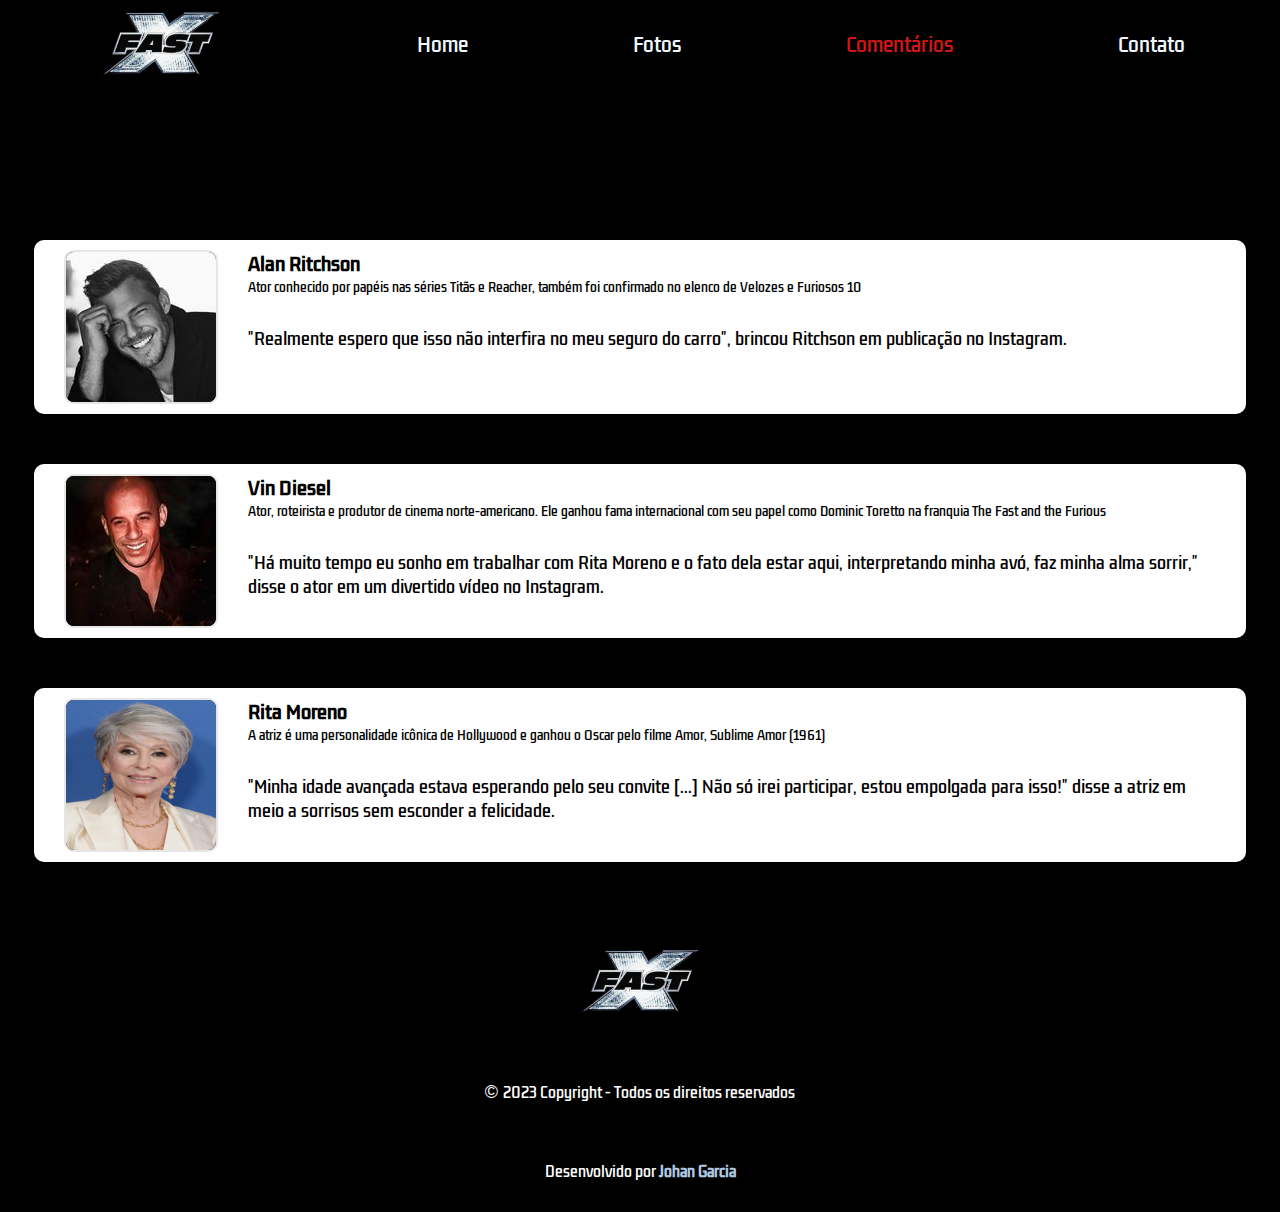
<file: comentarios.html>
<!DOCTYPE html>
<html lang="en">
<head>
    <meta charset="UTF-8">
    <meta http-equiv="X-UA-Compatible" content="IE=edge">
    <meta name="viewport" content="width=device-width, initial-scale=1.0">
    <title>Fast X - Comentários</title>
    <link rel="icon" type="image/png" href="./midia/icon.png">
    <link rel="stylesheet" href="./styles-comentarios.css">
</head>
<body>
    <header>
        <a href="./index.html">
        <img id="logo" src="./midia/logo.jpg">
        </a>
        <nav>
            <ul>
                <a href="./index.html">
                    <li>Home</li>
                </a>
                <a href="./fotos.html">
                    <li>Fotos</li>
                </a>
                <a href="./comentarios.html">
                    <li class="active">Comentários</li>
                </a>
                <a href="./contato.html">
                    <li>Contato</li>
                </a>
            </ul>
        </nav>
    </header>

    <div class="comment-container">
        <div class="content-container">
            <div class="card-comment">
                <div class="img">
                    <img src="./midia/comments/alan-ritchson.jpg">
                </div>
                <div class="profile-comment">
                    <span class="title-comment">Alan Ritchson</span>
                    <span class="about-title">
                        Ator conhecido por papéis nas séries Titãs e Reacher, 
                        também foi confirmado no elenco de Velozes e Furiosos 10
                    </span>
                    <div class="content-comment desktop">
                        <p>
                            "Realmente espero que isso não interfira no meu seguro do carro", 
                            brincou Ritchson em publicação no Instagram.
                        </p>                    
                    </div>
                </div>
                <div class="content-comment mobile">
                    <p>
                        "Realmente espero que isso não interfira no meu seguro do carro", 
                        brincou Ritchson em publicação no Instagram.
                    </p>                    
                </div>
            </div>
            <div class="card-comment">
                <div class="img">
                    <img src="./midia/comments/vin-diesel.jpg">
                </div>
                <div class="profile-comment">
                    <span class="title-comment">Vin Diesel</span>
                    <span class="about-title">
                        Ator, roteirista e produtor de cinema norte-americano.  
                        Ele ganhou fama internacional com seu papel como Dominic Toretto na franquia The Fast and the Furious
                    </span>
                    <div class="content-comment desktop">
                        <p>
                            "Há muito tempo eu sonho em trabalhar com Rita Moreno e o fato dela estar aqui, 
                            interpretando minha avó, faz minha alma sorrir," disse o ator em um divertido vídeo no Instagram.
                        </p>                    
                    </div>
                </div>
                <div class="content-comment mobile">
                    <p>
                        "Há muito tempo eu sonho em trabalhar com Rita Moreno e o fato dela estar aqui, 
                        interpretando minha avó, faz minha alma sorrir," disse o ator em um divertido vídeo no Instagram.
                    </p>                    
                </div>
            </div>
            <div class="card-comment">
                <div class="img">
                    <img src="./midia/comments/rita-moreno.jpg">
                </div>
                <div class="profile-comment">
                    <span class="title-comment">Rita Moreno</span>
                    <span class="about-title">
                        A atriz é uma personalidade icônica de Hollywood e ganhou o Oscar 
                        pelo filme Amor, Sublime Amor (1961)
                    </span>
                    <div class="content-comment desktop">
                        <p>
                            "Minha idade avançada estava esperando pelo seu convite [...] Não só irei participar, 
                            estou empolgada para isso!" disse a atriz em meio a sorrisos sem esconder a felicidade.
                        </p>                    
                    </div>
                </div>
                <div class="content-comment mobile">
                    <p>
                        "Minha idade avançada estava esperando pelo seu convite [...] Não só irei participar, 
                        estou empolgada para isso!" disse a atriz em meio a sorrisos sem esconder a felicidade.
                    </p>                    
                </div>
            </div>
        </div>
    </div>

    <footer>
        <a href="./index.html">
            <img style="object-fit: contain;" id="logo" src="./midia/logo.jpg">
        </a>
        <span><span class="copy">&copy </span>2023 Copyright - Todos os direitos reservados</span>
        <span>Desenvolvido por <a class="cta-johan" href="https://api.whatsapp.com/send?phone=5588993409497&text=Ol%C3%A1%2C%20tenho%20um%20projeto%20em%20mente%20e%20gostaria%20que%20voc%C3%AA%20desenvolvesse%20ele%20para%20mim." 
            target="_blank">Johan Garcia</a></span>

        <nav class="footer-navigation">
            <ul class="footer-list">
                <a href="./index.html">
                    <li>Home</li>
                </a>
                <a href="./fotos.html">
                    <li>Fotos</li>
                </a>
                <a href="./comentarios.html">
                    <li class="active">Comentários</li>
                </a>
                <a href="./contato.html">
                    <li>Contato</li>
                </a>
            </ul>
        </nav>     
    </footer>
</body>
</html>
</file>
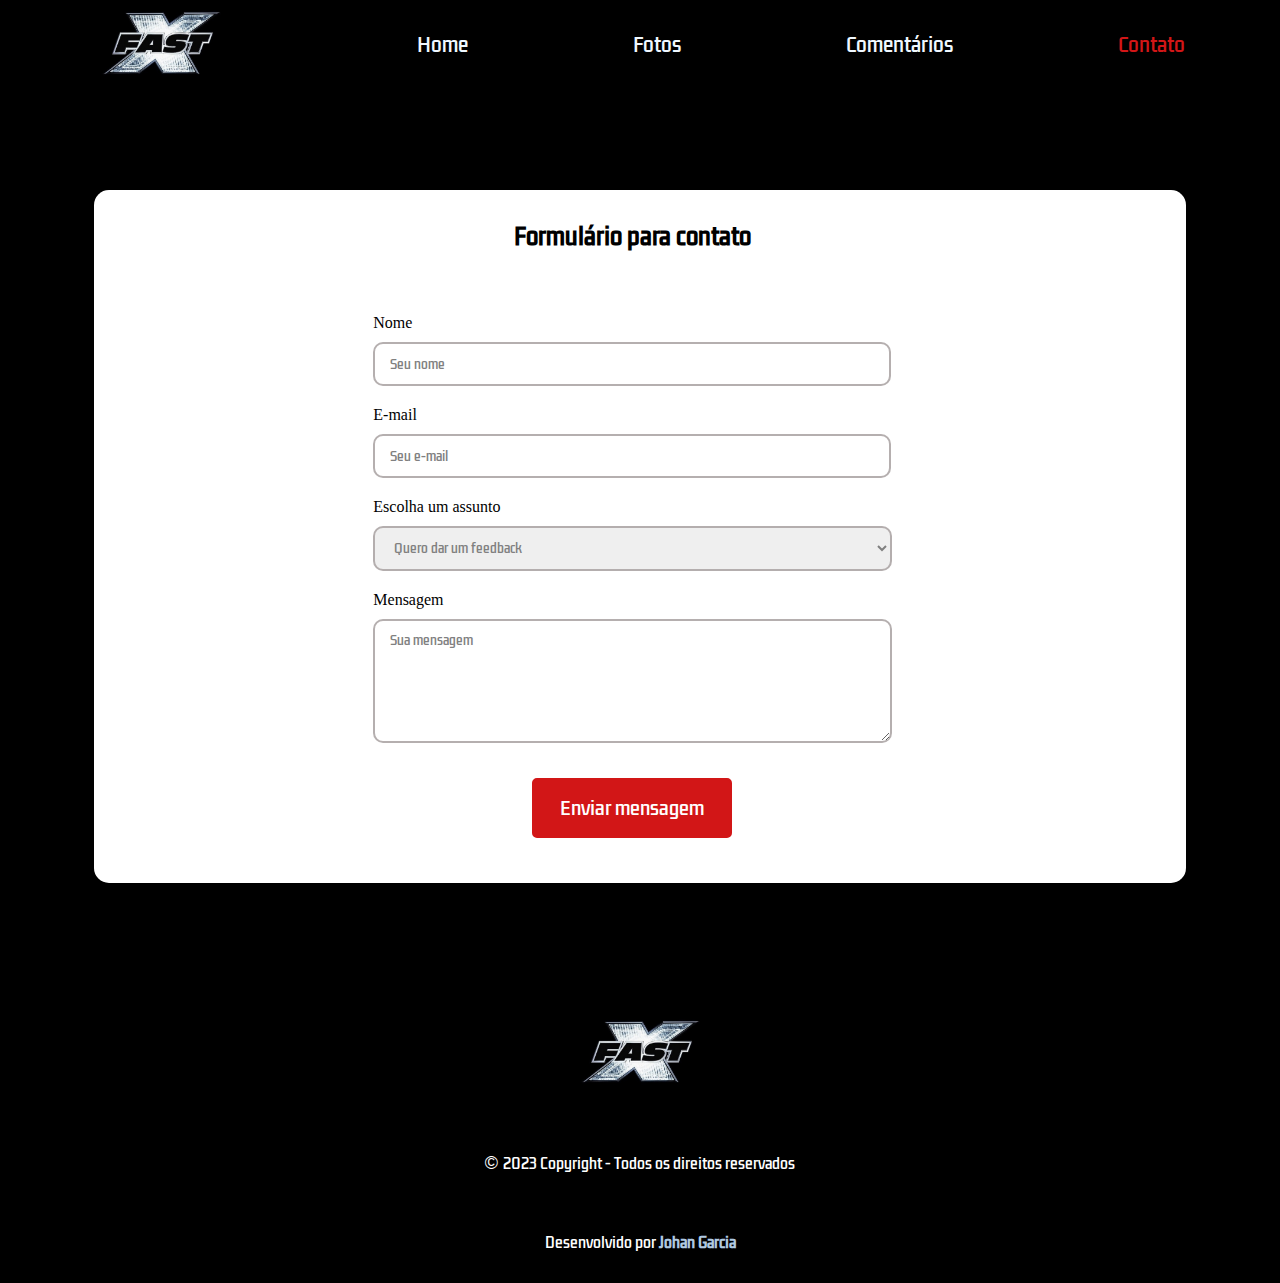
<file: contato.html>
<!DOCTYPE html>
<html lang="en">
<head>
    <meta charset="UTF-8">
    <meta http-equiv="X-UA-Compatible" content="IE=edge">
    <meta name="viewport" content="width=device-width, initial-scale=1.0">
    <title>Fast X - Contato</title>
    <link rel="icon" type="image/png" href="./midia/icon.png">
    <link rel="stylesheet" href="./styles-contato.css">
</head>
<body>
    <header>
        <a href="./index.html">
            <img id="logo" src="./midia/logo.jpg">
        </a>
        <nav>
            <ul>
                <a href="./index.html">
                    <li>Home</li>
                </a>
                <a href="./fotos.html">
                    <li>Fotos</li>
                </a>
                <a href="./comentarios.html">
                    <li>Comentários</li>
                </a>
                <a href="./contato.html">
                    <li class="active">Contato</li>
                </a>
            </ul>
        </nav>
    </header>

    <div class="form-container">
        <div class="content">
            <form class="form">
                <span>Formulário para contato</span>
                <div class="input">
                    <label for="name">Nome</label>
                    <input id="name" type="text" name="name" placeholder="Seu nome" required>
                </div>
                <div class="input">
                    <label for="email">E-mail</label>
                    <input id="email" type="email" name="email" placeholder="Seu e-mail" required>
                </div>
                <div class="input">
                    <label for="assunto">Escolha um assunto</label>
                    <select id="assunto" name="assunto">
                        <option>Não consigo comprar o ingresso</option>
                        <option>Não sei onde assistir</option>
                        <option>Estou tendo problemas com a página</option>
                        <option>Estou adorando a página</option>
                        <option selected>Quero dar um feedback</option>
                        <option>Outro assunto</option>
                    </select>
                </div>
                <div class="input">
                    <label for="mensagem">Mensagem</label>
                    <textarea id="mensagem" name="mensagem" placeholder="Sua mensagem" required></textarea>
                </div>
                <div class="input">
                    <button type="submit" class="btn">Enviar mensagem</button>
                </div>
            </form>
        </div>
    </div>

    <footer>
        <a href="./index.html">
            <img style="object-fit: contain;" id="logo" src="./midia/logo.jpg">
        </a>
        <span><span class="copy">&copy </span>2023 Copyright - Todos os direitos reservados</span>
        <span>Desenvolvido por <a class="cta-johan" href="https://api.whatsapp.com/send?phone=5588993409497&text=Ol%C3%A1%2C%20tenho%20um%20projeto%20em%20mente%20e%20gostaria%20que%20voc%C3%AA%20desenvolvesse%20ele%20para%20mim." 
            target="_blank">Johan Garcia</a></span>

        <nav class="footer-navigation">
            <ul class="footer-list">
                <a href="./index.html">
                    <li>Home</li>
                </a>
                <a href="./fotos.html">
                    <li>Fotos</li>
                </a>
                <a href="./comentarios.html">
                    <li>Comentários</li>
                </a>
                <a href="./contato.html">
                    <li class="active">Contato</li>
                </a>
            </ul>
        </nav>     
    </footer>
</body>
</html>
</file>
<file: styles-comentarios.css>
@import url('https://fonts.googleapis.com/css2?family=Kdam+Thmor+Pro&display=swap');

* {
    margin: 0;
    padding: 0;
    background-color: #000;
    text-decoration: none;
    list-style: none;
}

header {
    height: 90px;
    display: flex;
    justify-content: space-around;
    align-items: center;
}

nav {
    width: 60%;
}

ul {
    display: flex;
    width: 100%;
    justify-content: space-between;
}

li {
    list-style: none;
    color: aliceblue;
    cursor: pointer;
    font-size: 19px;
    transition: .5s;
    font-family: 'Kdam Thmor Pro', sans-serif;
}

li:hover {
    color: #D21617;
}

.active {
    color: #D21617;
}

#logo {
    width: 130px;
    height: auto;
}

.comment-container {
    width: 100%;
    display: flex;
    flex-direction: column;
    align-items: center;
    justify-content: center;
    margin-top: 100px;
    font-family: 'Kdam Thmor Pro', sans-serif;
}

.content-container {
    width: 90%;
    display: flex;
    flex-direction: column;
    align-items: center;
    justify-content: center;
}

.card-comment {
    width: 100%;
    display: flex;
    flex-wrap: nowrap;
    justify-content: flex-start;
    background-color: #fff;
    border-radius: 10px;
    padding: 10px 30px;
    margin-top: 50px;
}

.mobile {
    display: none;
}

.desktop {
    display: flex;
}

.img {
    display: flex;
    justify-content: center;
    align-items: center;
    background-color: #fff;
}

.card-comment img {
    width: 150px;
    height: 150px;  
    border-radius: 10px;
    border: 2px solid rgba(255, 255, 255, 0.9);
}

.profile-comment {
    width: 100%;
    margin-left: 30px;
    display: flex;
    flex-direction: column;
    background-color: #fff;
}

.title-comment {
    background-color: #fff;
    color: #000;
    font-size: 18px;
    font-weight: bold;
}

.about-title {
    background-color: #fff;
    color: #000;
    font-size: 12px;
}

.content-comment{
    background-color: #fff;
}

.content-comment p {
    margin-top: 30px;
    background-color: #fff;
    color: #000;
}

footer {
    height: 300px;
    margin-top: 50px;
    display: flex;
    flex-direction: column;
    align-items: center;
    justify-content: space-around;
    font-size: 14px;
}

span {
    color: #fff;
    font-family: 'Kdam Thmor Pro', sans-serif;
}

.copy {
    font-family: sans-serif;
    font-size: 18px;
}

.cta-johan {
    color: #afc9e1;
    font-weight: bold;
}

.cta-johan:hover {
    color: #D21617;
}

.footer-navigation {
    display: none;
}

.footer-list {
    display: flex;
    flex-direction: column;
    align-items: center;
}

.footer-list li{
    font-size: 16px;
}

@media(max-width: 768px){
    .footer-navigation {
        display: block;
    }

    nav {
        display: none;
    }   

    .content-container {
        width: 80%;
    }

    .card-comment {
        flex-wrap: wrap;
    }

    .card-comment img {
        width: 100px;
        height: 100px;  
    }

    .profile-comment {
        width: 40%;
    }

    .title-comment {
        font-size: 16px;
    }

    .about-title {
        font-size: 10px;
    }

    .content-comment p {
        font: 14px;
    }

    .mobile {
        display: flex;
    }

    .desktop {
        display: none;
    }

}
</file>
<file: styles-contato.css>
@import url('https://fonts.googleapis.com/css2?family=Kdam+Thmor+Pro&display=swap');

* {
    margin: 0;
    padding: 0;
    text-decoration: none;
    list-style: none;
}

body {
    background-color: black;
}

header {
    height: 90px;
    display: flex;
    justify-content: space-around;
    align-items: center;
}

nav {
    width: 60%;
}

ul {
    display: flex;
    width: 100%;
    justify-content: space-between;
}

li {
    list-style: none;
    color: aliceblue;
    cursor: pointer;
    font-size: 19px;
    transition: .5s;
    font-family: 'Kdam Thmor Pro', sans-serif;
}

li:hover {
    color: #D21617;
}

.active {
    color: #D21617;
}

#logo {
    width: 130px;
    height: auto;
}

.form-container {
    width: 100%;;
    display: flex;
    justify-content: center;
    margin: 100px 0px;
    color: white;
}

.content {
    width: 90%;
    display: flex;
    justify-content: center;
    align-items: center;
}

.form {
    width: 90%;
    display: flex;
    flex-direction: column;
    align-items: center;
    justify-content: center;
    background-color: white;
    color: black;
    border-radius: 15px;
    padding: 20px 35px 20px 20px;
}

.form span {
    color: black;
    font-size: 22px;
    font-weight: bold;
    margin-top: 10px;
    margin-bottom: 50px;
    align-self: center;
}

.input {
    width: 50%;
    margin: 10px;
    display: flex;
    flex-direction: column;
    align-items: flex-start;
}

.input label{
    margin-bottom: 10px;
}

.input input, .input select, .input textarea {
    width: calc(100% - 20px);
    height: 40px;
    border-radius: 10px;
    border: 2px solid rgba(173, 167, 167, 0.904);
    padding-left: 15px;
    font-family: 'Kdam Thmor Pro', sans-serif;
    font-size: 12px;
}

#assunto {
    width: 100%;
    height: 45px;
}

#mensagem {
    width: calc(100% - 29px);
    height: 100px;
    border-radius: 10px;
    padding: 10px 10px 10px 15px;
}

.btn {
    width: 200px;
    height: 60px;
    border: 2px solid #D21617;
    background-color: #D21617;
    color: #fff;
    padding: 8px 10px;
    font-family: 'Kdam Thmor Pro', sans-serif;
    align-self: center;
    border-radius: 5px;
    cursor: pointer;
    transition: .8s;
    font-size: 18px;
    margin: 15px 0px;
}

.btn:hover {
    background-color: #fff;
    color: #000;
    border: 2px solid black;
}

.input input::placeholder, #mensagem::placeholder, #assunto {
    color: gray;
    font-family: 'Kdam Thmor Pro', sans-serif;
    font-size:12px;
}

footer {
    height: 300px;
    margin-top: 50px;
    display: flex;
    flex-direction: column;
    align-items: center;
    justify-content: space-around;
    font-size: 14px;
}

span {
    color: #fff;
    font-family: 'Kdam Thmor Pro', sans-serif;
}

.copy {
    font-family: sans-serif;
    font-size: 18px;
}

.cta-johan {
    color: #afc9e1;
    font-weight: bold;
}

.cta-johan:hover {
    color: #D21617;
}

.footer-navigation {
    display: none;
}

.footer-list {
    display: flex;
    flex-direction: column;
    align-items: center;
}

.footer-list li{
    font-size: 16px;
}

@media(max-width: 768px){
    .footer-navigation {
        display: block;
    }

    nav {
        display: none;
    }   

    .input {
        width: 100%;
    }

    .form span {
        font-size: 18px;
    }
}
</file>
